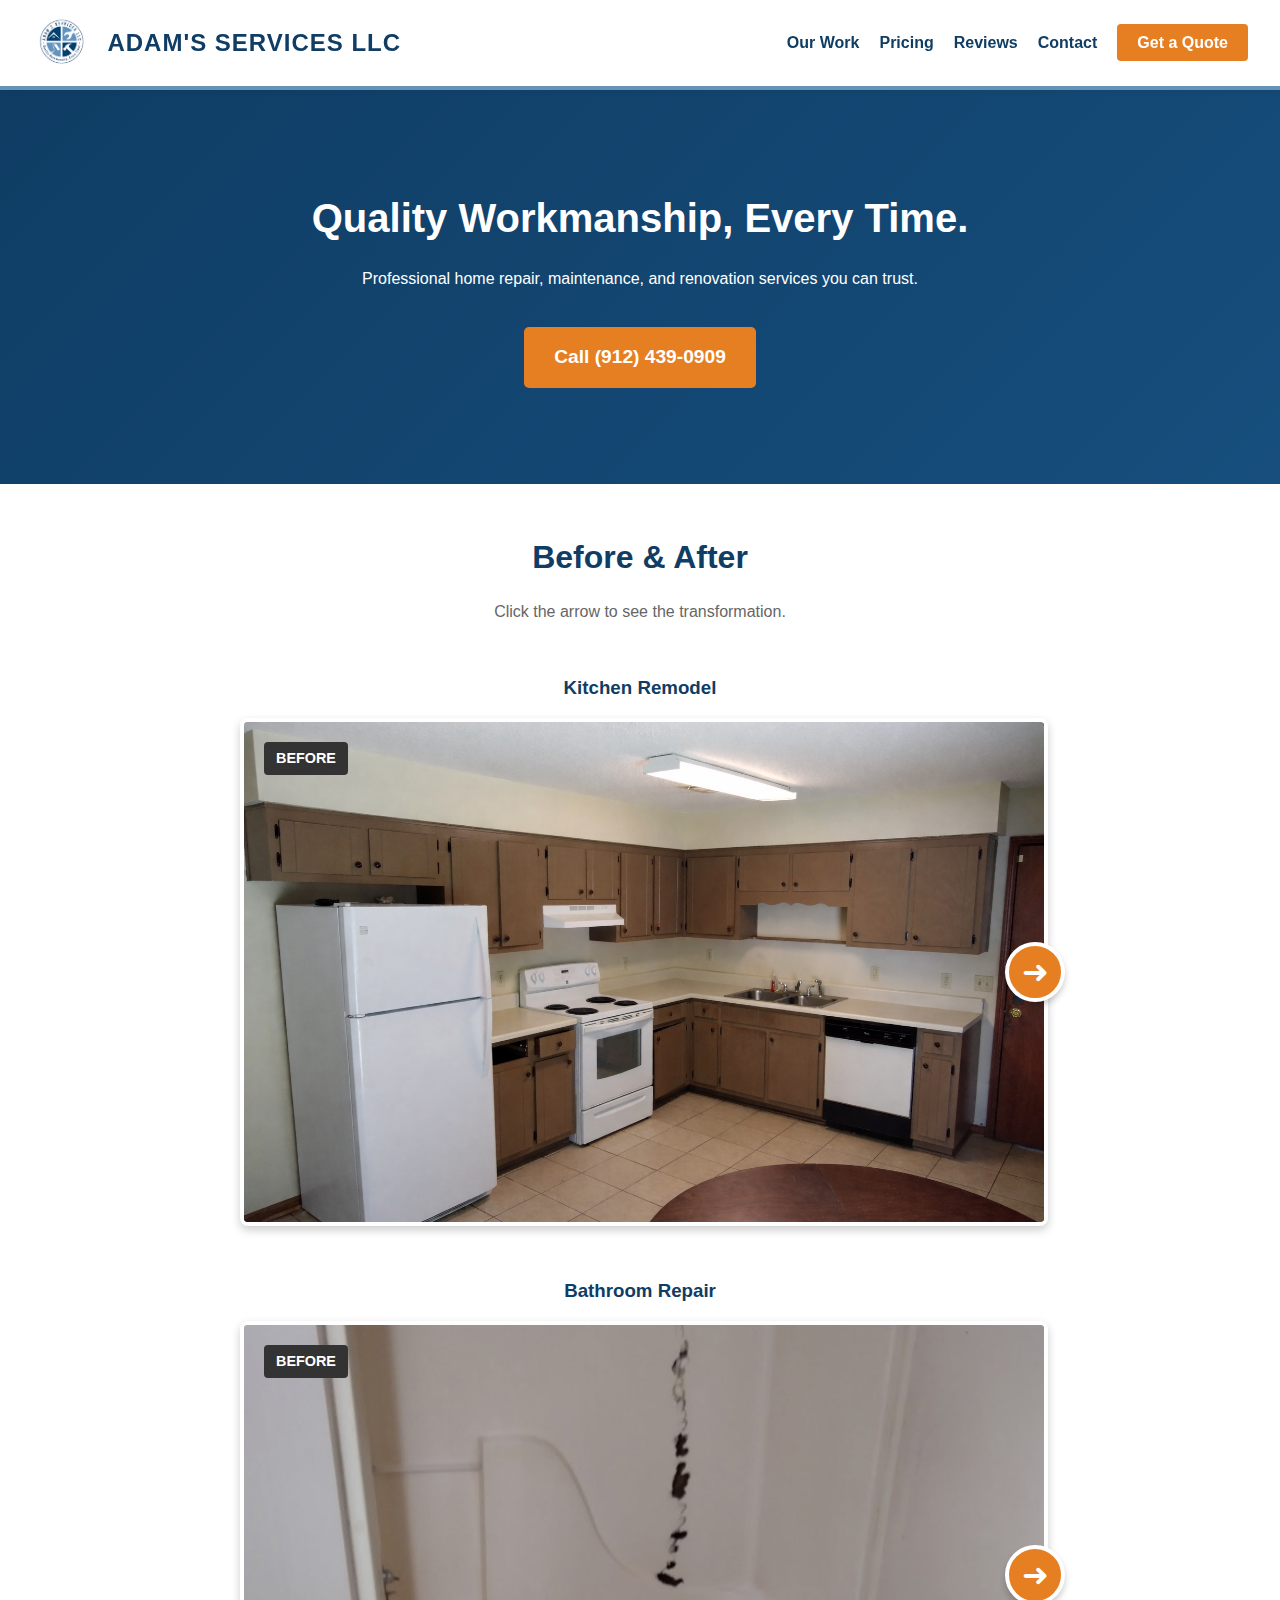
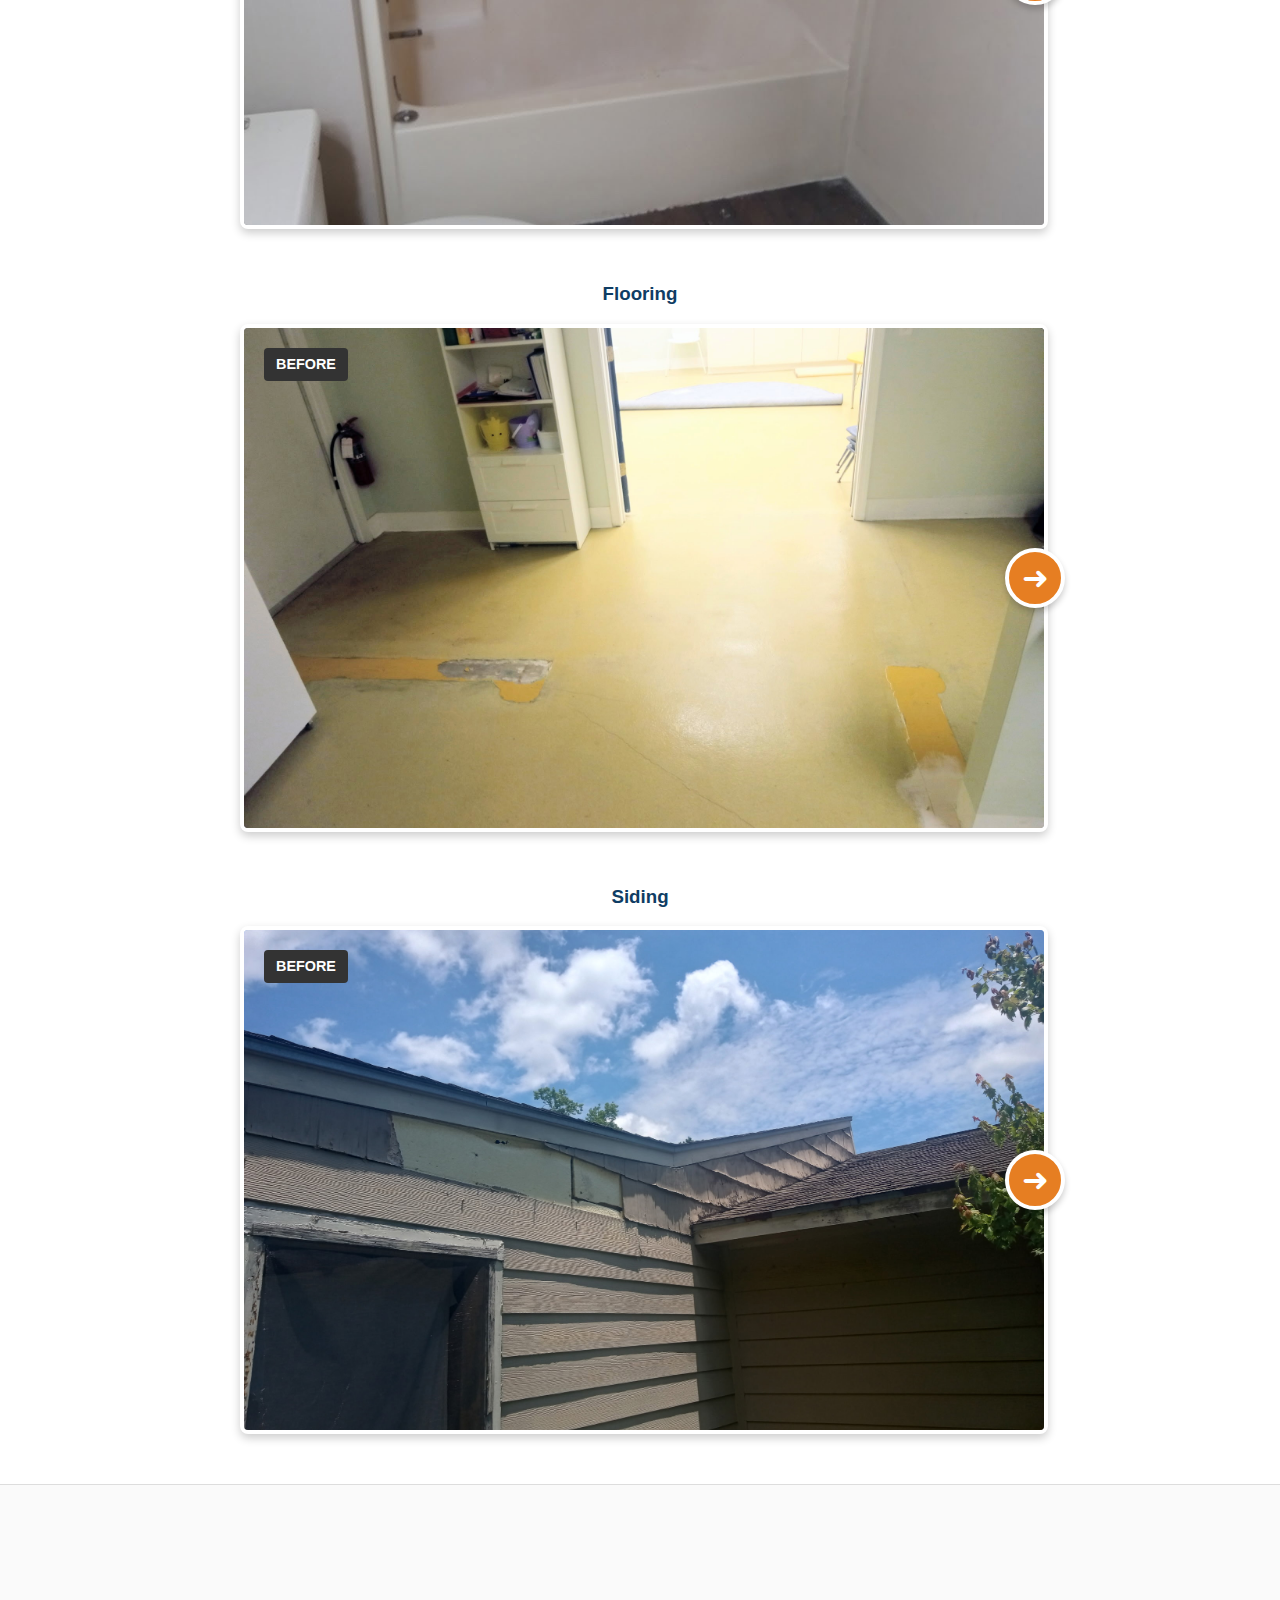
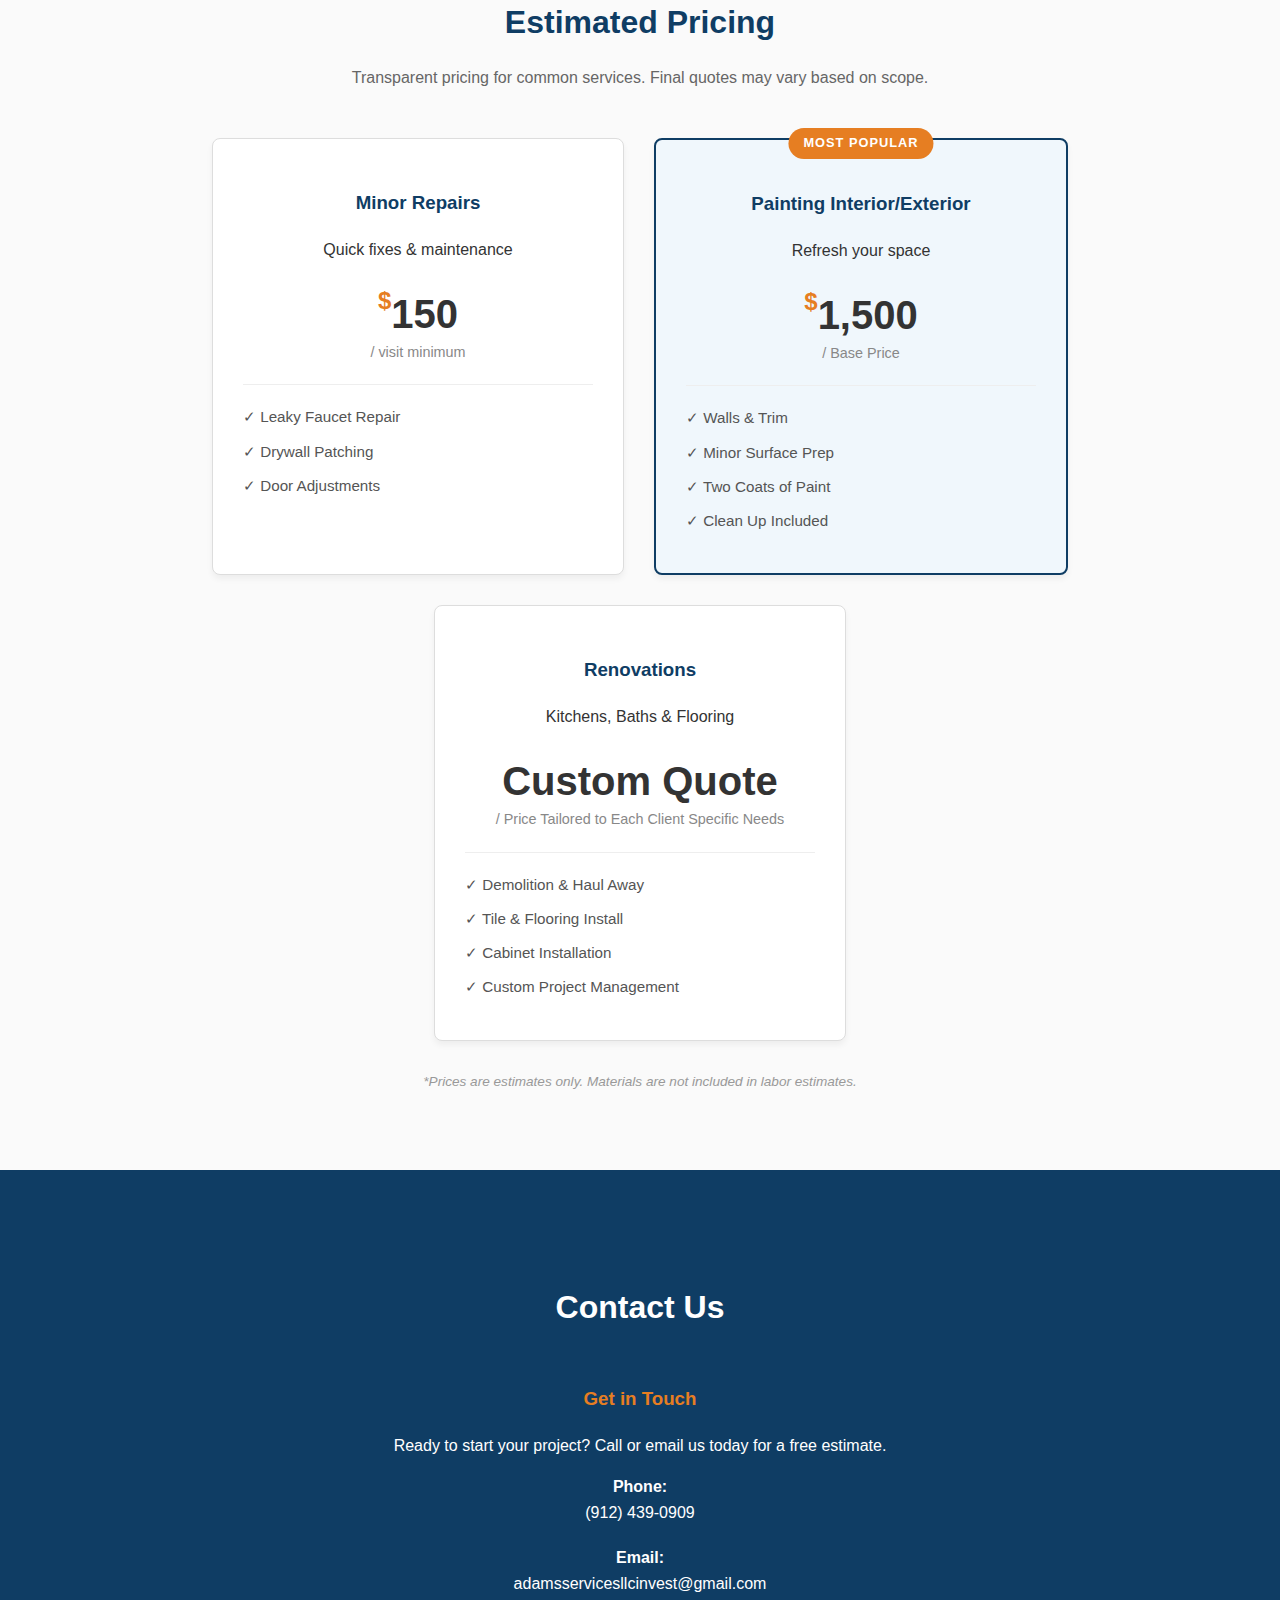
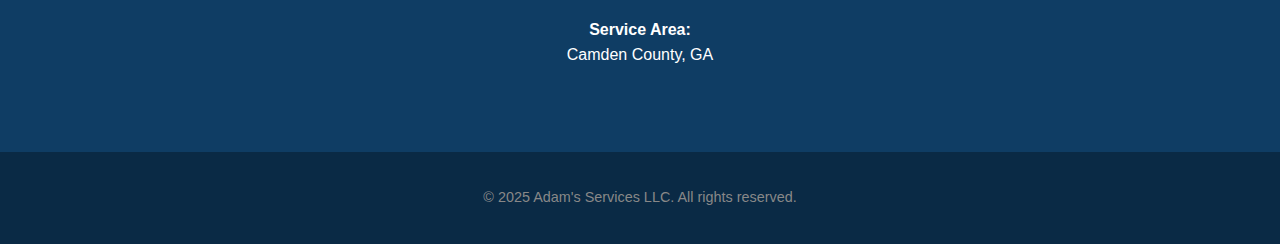
<file: index.html>
<!DOCTYPE html>
<html lang="en">
<head>
    <meta charset="UTF-8">
    <meta name="viewport" content="width=device-width, initial-scale=1.0">
    <title>Adam's Services LLC | Home Repair & Maintenance</title>
    <link rel="stylesheet" href="style1.css">
    <link rel="icon" type="image/png" href="AdamLogo.png">
</head>
<body>

    <nav>
        <a href="#" class="logo-container">
            <img src="AdamLogo.png" alt="Adam's Services LLC Logo" class="nav-logo">
            <span class="logo-text">ADAM'S SERVICES LLC</span>
        </a>

        <ul class="nav-links">
            <li><a href="#projects">Our Work</a></li>
            <li><a href="#pricing">Pricing</a></li>
            <li><a href="https://www.yelp.com/biz/adams-services-st-marys" target="_blank">Reviews</a></li>
            <li><a href="#contact">Contact</a></li>
            <li><a href="#contact" class="nav-btn">Get a Quote</a></li>
        </ul>
    </nav>

    <header class="hero">
        <div class="hero-content">
            <h1>Quality Workmanship, Every Time.</h1>
            <p>Professional home repair, maintenance, and renovation services you can trust.</p>
            <a href="#contact" class="main-cta-button">Call (912) 439-0909</a>
        </div>
    </header>

    <section id="projects" class="container">
        <h2 class="section-title">Before & After</h2>
        <p class="section-subtitle">Click the arrow to see the transformation.</p>

        <div class="project-card">
            <h3>Kitchen Remodel</h3>
            <div class="ba-interactive" id="project1">
                <div class="image-stack">
                    <img src="KitchenAfter.JPG" class="img-after" alt="Kitchen After">
                    <img src="KitchenBefore.PNG" class="img-before" alt="Kitchen Before">
                    <span class="ba-label">BEFORE</span>
                </div>
                <button class="arrow-btn" onclick="toggleCompare('project1')">&#10140;</button>
            </div>
        </div>

        <div class="project-card">
            <h3>Bathroom Repair</h3>
            <div class="ba-interactive" id="project2">
                <div class="image-stack">
                    <img src="BathroomAfter.JPG" class="img-after" alt="Bathroom After">
                    <img src="BathroomBefore.JPG" class="img-before" alt="Bathroom Before">
                    <span class="ba-label">BEFORE</span>
                </div>
                <button class="arrow-btn" onclick="toggleCompare('project2')">&#10140;</button>
            </div>
        </div>

        <div class="project-card">
            <h3>Flooring</h3>
            <div class="ba-interactive" id="project3">
                <div class="image-stack">
                    <img src="FlooringAfter.JPG" class="img-after" alt="Flooring After">
                    <img src="FlooringBefore.JPG" class="img-before" alt="Flooring Before">
                    <span class="ba-label">BEFORE</span>
                </div>
                <button class="arrow-btn" onclick="toggleCompare('project3')">&#10140;</button>
            </div>
        </div>

        <div class="project-card">
            <h3>Siding</h3>
            <div class="ba-interactive" id="project4">
                <div class="image-stack">
                    <img src="SidingAfter.JPG" class="img-after" alt="Siding After">
                    <img src="SidingBefore.JPG" class="img-before" alt="Siding Before">
                    <span class="ba-label">BEFORE</span>
                </div>
                <button class="arrow-btn" onclick="toggleCompare('project4')">&#10140;</button>
            </div>
        </div>

    </section>

    <section id="pricing" class="pricing-section">
        <div class="container">
            <h2 class="section-title">Estimated Pricing</h2>
            <p class="section-subtitle">Transparent pricing for common services. Final quotes may vary based on scope.</p>
            
            <div class="pricing-grid">
                <div class="pricing-card">
                    <div class="card-header">
                        <h3>Minor Repairs</h3>
                        <p>Quick fixes & maintenance</p>
                    </div>
                    <div class="price-tag">
                        <span class="currency">$</span>150
                        <span class="period">/ visit minimum</span>
                    </div>
                    <ul class="feature-list">
                        <li>&#10003; Leaky Faucet Repair</li>
                        <li>&#10003; Drywall Patching</li>
                        <li>&#10003; Door Adjustments</li>
                    </ul>
                </div>

                <div class="pricing-card popular">
                    <div class="most-popular-badge">MOST POPULAR</div>
                    <div class="card-header">
                        <h3>Painting Interior/Exterior</h3>
                        <p>Refresh your space</p>
                    </div>
                    <div class="price-tag">
                        <span class="currency">$</span>1,500
                        <span class="period">/ Base Price</span>
                    </div>
                    <ul class="feature-list">
                        <li>&#10003; Walls & Trim</li>
                        <li>&#10003; Minor Surface Prep</li>
                        <li>&#10003; Two Coats of Paint</li>
                        <li>&#10003; Clean Up Included</li>
                    </ul>
                </div>

                <div class="pricing-card">
                    <div class="card-header">
                        <h3>Renovations</h3>
                        <p>Kitchens, Baths & Flooring</p>
                    </div>
                    <div class="price-tag">
                        <span class="currency"></span>Custom Quote
                        <span class="period">/ Price Tailored to Each Client Specific Needs</span>
                    </div>
                    <ul class="feature-list">
                        <li>&#10003; Demolition & Haul Away</li>
                        <li>&#10003; Tile & Flooring Install</li>
                        <li>&#10003; Cabinet Installation</li>
                        <li>&#10003; Custom Project Management</li>
                    </ul>
                </div>
            </div>
            <p class="pricing-note">*Prices are estimates only. Materials are not included in labor estimates.</p>
        </div>
    </section>

    <section id="contact" class="contact-section">
        <div class="container">
            <h2 class="section-title" style="color: white;">Contact Us</h2>
            
            <div class="contact-grid" style="justify-content: center; text-align: center;">
                
                <div class="contact-info">
                    <h3>Get in Touch</h3>
                    <p>Ready to start your project? Call or email us today for a free estimate.</p>
                    
                    <div class="info-item">
                        <strong>Phone:</strong> <br>
                        (912) 439-0909
                    </div>
                    <div class="info-item">
                        <strong>Email:</strong> <br>
                        adamsservicesllcinvest@gmail.com
                    </div>
                    <div class="info-item">
                        <strong>Service Area:</strong> <br>
                        Camden County, GA
                    </div>
                </div>
            </div>
        </div>
    </section>

    <footer>
        <p>&copy; 2025 Adam's Services LLC. All rights reserved.</p>
    </footer>

    <script>
        function toggleCompare(projectId) {
            const container = document.getElementById(projectId);
            container.classList.toggle('revealed');
            
            const label = container.querySelector('.ba-label');
            if (container.classList.contains('revealed')) {
                label.innerText = "AFTER";
                label.style.backgroundColor = "var(--accent-orange)";
            } else {
                label.innerText = "BEFORE";
                label.style.backgroundColor = "#333";
            }
        }
    </script>
</body>

</html>
</file>
<file: style1.css>
/* --- 1. VARIABLES --- */
:root {
    --primary-blue: #0F3D64;    /* Deep Navy */
    --secondary-blue: #6493B6;  /* Steel Blue */
    --accent-orange: #E67E22;   /* Action Color */
    --white: #ffffff;
    --light-gray: #f4f4f4;
    --text-dark: #333333;
}

/* --- 2. GLOBAL STYLES --- */
body {
    font-family: 'Segoe UI', Tahoma, Geneva, Verdana, sans-serif;
    margin: 0;
    padding: 0;
    line-height: 1.6;
    color: var(--text-dark);
    scroll-behavior: smooth;
}

.container {
    max-width: 1000px;
    margin: 0 auto;
    padding: 0 20px;
}

h1, h2, h3 { color: var(--primary-blue); }

/* --- 3. NAVIGATION --- */
nav {
    display: flex;
    justify-content: space-between;
    align-items: center;
    padding: 0.8rem 2rem;
    background-color: var(--white);
    border-bottom: 4px solid var(--secondary-blue);
    position: sticky;
    top: 0;
    z-index: 100;
    box-shadow: 0 2px 5px rgba(0,0,0,0.05);
}

.logo-container {
    display: flex;
    align-items: center;
    text-decoration: none;
    gap: 15px;
}

.nav-logo { height: 60px; width: auto; }

.logo-text {
    font-size: 1.5rem;
    font-weight: 900;
    color: var(--primary-blue);
    text-transform: uppercase;
    letter-spacing: 1px;
}

.nav-links { list-style: none; display: flex; gap: 20px; align-items: center; padding: 0; margin: 0; }
.nav-links a { text-decoration: none; color: var(--primary-blue); font-weight: bold; transition: color 0.3s; }
.nav-links a:hover { color: var(--secondary-blue); }

.nav-btn {
    background-color: var(--accent-orange);
    color: white !important;
    padding: 10px 20px;
    border-radius: 4px;
    transition: background 0.3s;
}
.nav-btn:hover { background-color: #d35400; }

@media (max-width: 900px) {
    .nav-links { display: none; }
    .logo-text { font-size: 1.1rem; }
    .nav-logo { height: 50px; }
}

/* --- 4. HERO SECTION --- */
.hero {
    background-color: var(--primary-blue);
    color: var(--white);
    text-align: center;
    padding: 6rem 1rem;
    background: linear-gradient(135deg, var(--primary-blue) 0%, #164e7d 100%);
}

.hero h1 { color: var(--white); font-size: 2.5rem; margin-bottom: 10px; margin-top: 0; }

.main-cta-button {
    display: inline-block;
    background-color: var(--accent-orange);
    color: white;
    padding: 15px 30px;
    border: none;
    text-decoration: none;
    font-size: 1.2rem;
    font-weight: bold;
    border-radius: 5px;
    margin-top: 20px;
    cursor: pointer;
    transition: background 0.3s, transform 0.2s;
}
.main-cta-button:hover { background-color: #d35400; transform: scale(1.05); }

/* --- 5. INTERACTIVE BEFORE/AFTER STYLES --- */
.section-title { text-align: center; font-size: 2rem; margin-top: 3rem; margin-bottom: 0.5rem; }
.section-subtitle { text-align: center; margin-bottom: 3rem; color: #666; }

.project-card { margin-bottom: 50px; }
.project-card h3 { text-align: center; margin-bottom: 15px; }

.ba-interactive { position: relative; max-width: 800px; margin: 0 auto; }

.image-stack {
    position: relative;
    width: 100%;
    height: 0;
    padding-bottom: 62.5%;
    overflow: hidden;
    border-radius: 8px;
    border: 4px solid white;
    box-shadow: 0 4px 10px rgba(0,0,0,0.2);
    background-color: #ddd;
}

.image-stack img {
    position: absolute;
    top: 0;
    left: 0;
    width: 100%;
    height: 100%;
    object-fit: cover;
    transition: opacity 0.6s ease-in-out;
}

.img-after { z-index: 1; }
.img-before { z-index: 2; opacity: 1; }
.revealed .img-before { opacity: 0; }

.ba-label {
    position: absolute;
    top: 20px;
    left: 20px;
    background-color: #333;
    color: white;
    padding: 5px 12px;
    font-weight: bold;
    font-size: 0.9rem;
    z-index: 3;
    border-radius: 4px;
    transition: background-color 0.3s;
}

.arrow-btn {
    position: absolute;
    top: 50%;
    right: -25px;
    transform: translateY(-50%);
    background-color: var(--accent-orange);
    color: white;
    border: 4px solid white;
    width: 60px;
    height: 60px;
    border-radius: 50%;
    font-size: 2rem;
    cursor: pointer;
    z-index: 10;
    box-shadow: 0 4px 6px rgba(0,0,0,0.2);
    display: flex;
    align-items: center;
    justify-content: center;
    transition: transform 0.3s ease, background 0.3s;
}

.arrow-btn:hover { background-color: #d35400; transform: translateY(-50%) scale(1.1); }
.revealed .arrow-btn { transform: translateY(-50%) rotate(180deg); background-color: var(--primary-blue); }

@media (max-width: 900px) {
    .arrow-btn { right: 10px; width: 50px; height: 50px; font-size: 1.5rem; }
}

/* --- 6. PRICING SECTION --- */
.pricing-section { background-color: #fafafa; padding: 4rem 0; border-top: 1px solid #ddd; }

.pricing-grid { display: flex; justify-content: center; gap: 30px; flex-wrap: wrap; margin-top: 2rem; }

.pricing-card {
    background: white;
    border: 1px solid #ddd;
    border-radius: 8px;
    padding: 30px;
    flex: 1;
    min-width: 280px;
    max-width: 350px;
    text-align: center;
    box-shadow: 0 4px 6px rgba(0,0,0,0.05);
    transition: transform 0.3s ease, box-shadow 0.3s ease;
    position: relative;
}

.pricing-card:hover {
    transform: translateY(-5px);
    box-shadow: 0 10px 20px rgba(0,0,0,0.1);
    border-color: var(--accent-orange);
}

.pricing-card.popular { border: 2px solid var(--primary-blue); background-color: #f0f7fc; }

.most-popular-badge {
    position: absolute;
    top: -12px;
    left: 50%;
    transform: translateX(-50%);
    background-color: var(--accent-orange);
    color: white;
    padding: 5px 15px;
    border-radius: 20px;
    font-size: 0.8rem;
    font-weight: bold;
    letter-spacing: 1px;
}

.price-tag { margin: 20px 0; color: var(--text-dark); font-weight: bold; font-size: 2.5rem; }
.price-tag .currency { font-size: 1.5rem; vertical-align: top; color: var(--accent-orange); }
.price-tag .period { display: block; font-size: 0.9rem; color: #888; font-weight: normal; margin-top: -5px; }

.feature-list { list-style: none; padding: 0; margin: 20px 0 0 0; text-align: left; border-top: 1px solid #eee; padding-top: 20px; }
.feature-list li { margin-bottom: 10px; color: #555; font-size: 0.95rem; }
.pricing-note { text-align: center; font-size: 0.85rem; color: #999; margin-top: 30px; font-style: italic; }

/* --- 7. CONTACT SECTION --- */
.contact-section { background-color: var(--primary-blue); color: white; padding: 4rem 0; }

.contact-grid { display: flex; gap: 40px; flex-wrap: wrap; margin-top: 2rem; }
.contact-info { flex: 1; min-width: 300px; }
.contact-info h3 { color: var(--accent-orange); }
.info-item { margin-bottom: 20px; }

/* Styles for the removed form are kept here just in case you ever want it back, 
   but since the HTML is deleted, these lines won't do anything visible. */
.contact-form {
    flex: 1;
    min-width: 300px;
    background: white;
    padding: 30px;
    border-radius: 8px;
    color: var(--text-dark);
}

.contact-form label { display: block; margin-bottom: 5px; font-weight: bold; }
.contact-form input, .contact-form textarea {
    width: 100%;
    padding: 10px;
    margin-bottom: 15px;
    border: 1px solid #ccc;
    border-radius: 4px;
    box-sizing: border-box;
    font-family: inherit;
}
.full-width { width: 100%; }

/* --- 8. FOOTER --- */
footer { text-align: center; padding: 20px; background-color: #0a2a45; color: #888; font-size: 0.9rem; }
</file>
